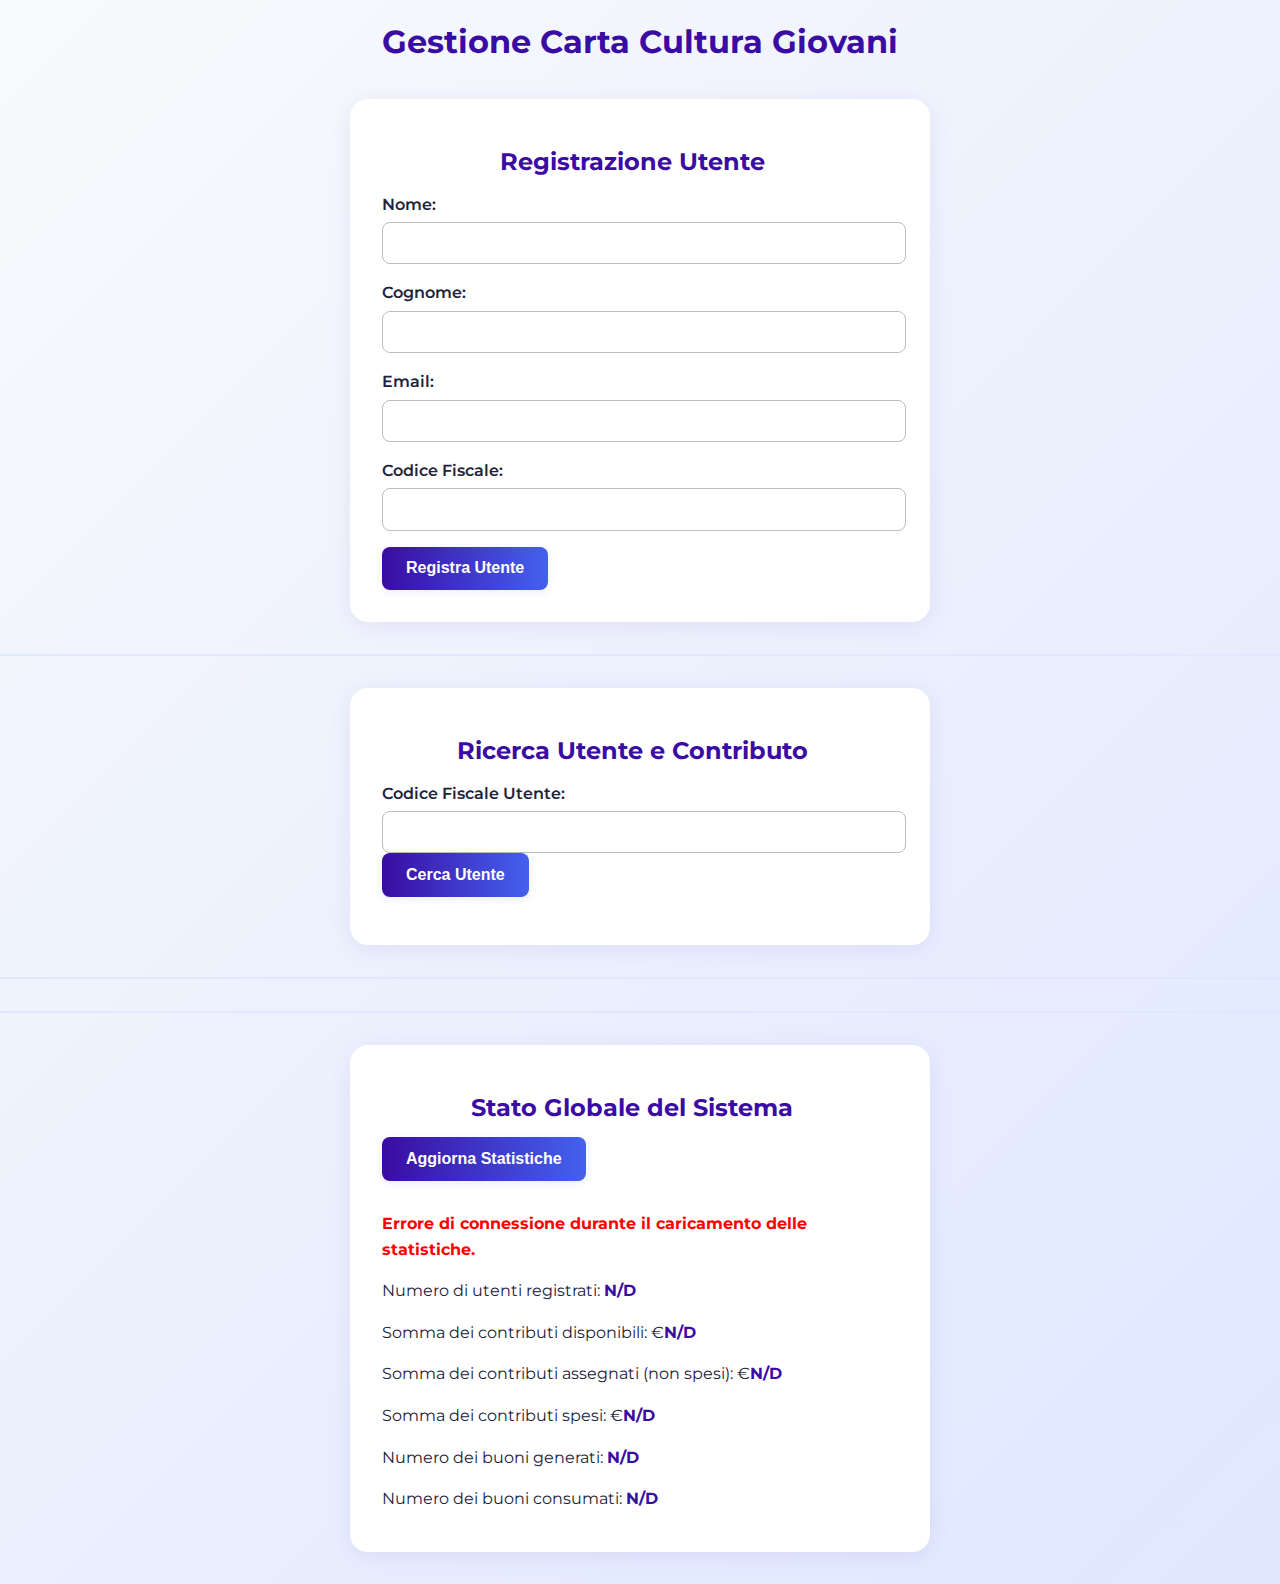
<file: client-web/index.html>
<!DOCTYPE html>
<html lang="it">

<head>
    <meta charset="UTF-8">
    <meta name="viewport" content="width=device-width, initial-scale=1.0">
    <title>Carta Cultura Giovani</title>
    <link rel="stylesheet" href="style.css">
</head>

<body>
    <h1>Gestione Carta Cultura Giovani</h1>

    <section id="userRegistration">
        <h2>Registrazione Utente</h2>
        <form id="registrationForm">
            <div>
                <label for="regName">Nome:</label>
                <input type="text" id="regName" name="regName" required>
            </div>
            <div>
                <label for="regSurname">Cognome:</label>
                <input type="text" id="regSurname" name="regSurname" required>
            </div>
            <div>
                <label for="regEmail">Email:</label>
                <input type="email" id="regEmail" name="regEmail" required>
            </div>
            <div>
                <label for="regFiscalCode">Codice Fiscale:</label>
                <input type="text" id="regFiscalCode" name="regFiscalCode" required minlength="16" maxlength="16">
            </div>
            <button type="button" id="registerUserBtn">Registra Utente</button>
        </form>
        <div id="registrationStatus"></div>
    </section>

    <hr>

    <section id="userLookup">
        <h2>Ricerca Utente e Contributo</h2>
        <div>
            <label for="lookupFiscalCode">Codice Fiscale Utente:</label>
            <input type="text" id="lookupFiscalCode" name="lookupFiscalCode" minlength="16" maxlength="16">
            <button type="button" id="lookupUserBtn">Cerca Utente</button>
        </div>
        <div id="lookupStatus"></div>

        <div id="userDataDisplay" style="display: none;">
            <h3>Dati Utente</h3>
            <p><strong>Nome:</strong> <span id="userName"></span></p>
            <p><strong>Cognome:</strong> <span id="userSurname"></span></p>
            <p><strong>Email:</strong> <span id="userEmail"></span></p>

            <h4>Stato Contributo</h4>
            <p><strong>Disponibile:</strong> €<span id="contribAvailable"></span></p>
            <p><strong>Allocato (non speso):</strong> €<span id="contribAllocated"></span></p>
            <p><strong>Speso:</strong> €<span id="contribSpent"></span></p>
            <p><strong>Totale:</strong> €<span id="contribTotal"></span></p>
        </div>
    </section>

    <hr>

    <section id="voucherManagement">
        <h2>Gestione Buoni</h2>
        <div id="voucherStatus"></div>

        <h3>Genera Nuovo Buono</h3>
        <form id="generateVoucherForm">
            <div>
                <label for="voucherAmount">Importo (€):</label>
                <input type="number" id="voucherAmount" name="voucherAmount" step="0.01" required min="0.01">
            </div>
            <div>
                <label for="voucherCategory">Categoria:</label>
                <select id="voucherCategory" name="voucherCategory" required>
                    <option value="">Seleziona una categoria</option>
                    <option value="cinema">Cinema</option>
                    <option value="musica">Musica (CD, vinili, streaming)</option>
                    <option value="concerti">Concerti</option>
                    <option value="eventi culturali">Eventi Culturali</option>
                    <option value="libri">Libri (inclusi e-book)</option>
                    <option value="musei">Musei, Monumenti, Parchi</option>
                    <option value="strumenti musicali">Strumenti Musicali</option>
                    <option value="teatro e danza">Teatro e Danza</option>
                </select>
            </div>
            <button type="button" id="generateVoucherBtn">Genera Buono</button>
        </form>

        <h3>I Tuoi Buoni</h3>
        <div id="voucherList">
        </div>
    </section>

    <hr>

    <section id="systemStatusSection">
        <h2>Stato Globale del Sistema</h2>
        <button type="button" id="refreshStatsBtn">Aggiorna Statistiche</button>
        <div id="systemStatsStatus"></div>
        <div id="systemStatsDisplay">
            <p>Numero di utenti registrati: <strong id="statsTotalUsers">N/D</strong></p>
            <p>Somma dei contributi disponibili: €<strong id="statsTotalContribAvailable">N/D</strong></p>
            <p>Somma dei contributi assegnati (non spesi): €<strong id="statsTotalContribAllocated">N/D</strong></p>
            <p>Somma dei contributi spesi: €<strong id="statsTotalContribSpent">N/D</strong></p>
            <p>Numero dei buoni generati: <strong id="statsTotalVouchersGenerated">N/D</strong></p>
            <p>Numero dei buoni consumati: <strong id="statsTotalVouchersConsumed">N/D</strong></p>
        </div>
    </section>

    <script src="script.js"></script>
</body>

</html>
</file>
<file: client-web/style.css>
/* ======================
   FONT E BODY GENERALE
   ====================== */

/* Importa font  */
@import url('https://fonts.googleapis.com/css2?family=Montserrat:wght@400;700&display=swap');

/* ======================
   TITOLI E SEZIONI
   ====================== */

/* Stile generale del body */
body {
    font-family: 'Montserrat', Arial, sans-serif;
    background: linear-gradient(135deg, #f8fafc 0%, #e0e7ff 100%);
    color: #22223b;
    margin: 0;
    padding: 0;
    line-height: 1.6;
}

/* Titoli principali e sottotitoli */
h1, h2, h3, h4 {
    color: #3a0ca3;
    text-align: center;
    margin-top: 0.5em;
}

h1 {
    margin-bottom: 30px;
}

h2 {
    margin-bottom: 10px;
}

h3 {
    margin-bottom: 5px;
}

h4 {
    margin-bottom: 5px;
}

/* Sezioni principali */
section {
    background: #fff;
    border-radius: 18px;
    box-shadow: 0 4px 24px rgba(58,12,163,0.08);
    margin: 2em auto;
    padding: 2em;
    max-width: 500px;
    animation: fadeIn 1s;
    padding-right: 3em;
}

hr {
    border: none;
    border-top: 2px solid #e0e7ff;
    margin: 2em 0;
}

/* ======================
   FORM E INPUT
   ====================== */

label {
    display: block;
    margin-bottom: 0.3em;
    font-weight: 600;
}

input, select {
    width: 100%;
    padding: 0.7em;
    border: 1px solid #bdbdbd;
    border-radius: 8px;
    transition: border-color 0.3s, box-shadow 0.3s;
    font-size: 1em;
}

input:focus, select:focus {
    border-color: #3a0ca3;
    box-shadow: 0 0 0 2px #b6ccfe;
    outline: none;
}

form div, #userLookup > div {
    margin-bottom: 1em;
}

/* ======================
   BOTTONI
   ====================== */

button {
    background: linear-gradient(90deg, #3a0ca3 0%, #4361ee 100%);
    color: #fff;
    border: none;
    border-radius: 8px;
    padding: 0.8em 1.5em;
    font-size: 1em;
    font-weight: 700;
    cursor: pointer;
    box-shadow: 0 2px 8px rgba(67,97,238,0.12);
    transition: background 0.3s, transform 0.2s;
}

button:hover {
    background: linear-gradient(90deg, #4361ee 0%, #3a0ca3 100%);
    transform: translateY(-2px) scale(1.04);
}

/* ======================
   STATUS E MESSAGGI
   ====================== */

#registrationStatus,
#lookupStatus,
#voucherStatus,
#systemStatsStatus {
    margin-top: 15px;
    font-weight: bold;
    min-height: 1.2em;
    display: none;
    transition: opacity 0.5s;
    opacity: 1;
}

/* ======================
   SEZIONE DATI UTENTE
   ====================== */

#userDataDisplay {
    margin-top: 20px;
    padding: 15px;
    background-color: #e0e7ff;
    border-radius: 10px;
}

#userDataDisplay p {
    margin-bottom: 8px;
}

#userDataDisplay span {
    font-weight: normal;
    color: #555;
}

/* ======================
   SEZIONE BUONI (VOUCHER)
   ====================== */

#voucherManagement {
}

#voucherList {
    display: flex;
    flex-direction: column;
    gap: 1em;
}

#voucherList > div {
    background: #e0e7ff;
    border-radius: 10px;
    padding: 1em;
    animation: fadeInUp 0.7s;
}

/* Stile singolo buono */
.voucher-item {
    background-color: #f9f9f9;
    border: 1px solid #eee;
    padding: 15px;
    margin-bottom: 10px;
    border-radius: 4px;
}

.voucher-item p {
    margin: 5px 0;
}

/* Bottoni azioni buono */
.voucher-item .voucher-actions button {
    padding: 5px 10px;
    font-size: 14px;
    margin-top: 10px;
}

.voucher-item .voucher-actions button.consumeVoucherBtn {
    background: linear-gradient(90deg, #43e97b 0%, #38f9d7 100%);
    color: #fff;
}
.voucher-item .voucher-actions button.consumeVoucherBtn:hover {
    background: linear-gradient(90deg, #38f9d7 0%, #43e97b 100%);
}

.voucher-item .voucher-actions button.deleteVoucherBtn {
    background: linear-gradient(90deg, #ff5858 0%, #f09819 100%);
    color: #fff;
}
.voucher-item .voucher-actions button.deleteVoucherBtn:hover {
    background: linear-gradient(90deg, #f09819 0%, #ff5858 100%);
}

.voucher-item .voucher-actions button.modifyVoucherBtn {
    background: linear-gradient(90deg, #ff6a00 0%, #ee0979 100%);
    color: #fff;
}
.voucher-item .voucher-actions button.modifyVoucherBtn:hover {
    background: linear-gradient(90deg, #ee0979 0%, #ff6a00 100%);
}

/* ======================
   SEZIONE STATISTICHE SISTEMA
   ====================== */

#systemStatusSection {
}

#systemStatsDisplay p {
    margin-bottom: 8px;
    font-size: 1em;
}

#systemStatsDisplay strong {
    color: #3a0ca3;
}

#refreshStatsBtn {
    margin-bottom: 15px;
    background-color: #17a2b8;
}

#refreshStatsBtn:hover {
    background-color: #117a8b;
}

/* ======================
   UTILITY E ANIMAZIONI
   ====================== */

@keyframes fadeIn {
    from { opacity: 0; transform: translateY(30px);}
    to { opacity: 1; transform: translateY(0);}
}

@keyframes fadeInUp {
    from { opacity: 0; transform: translateY(40px);}
    to { opacity: 1; transform: translateY(0);}
}
</file>
